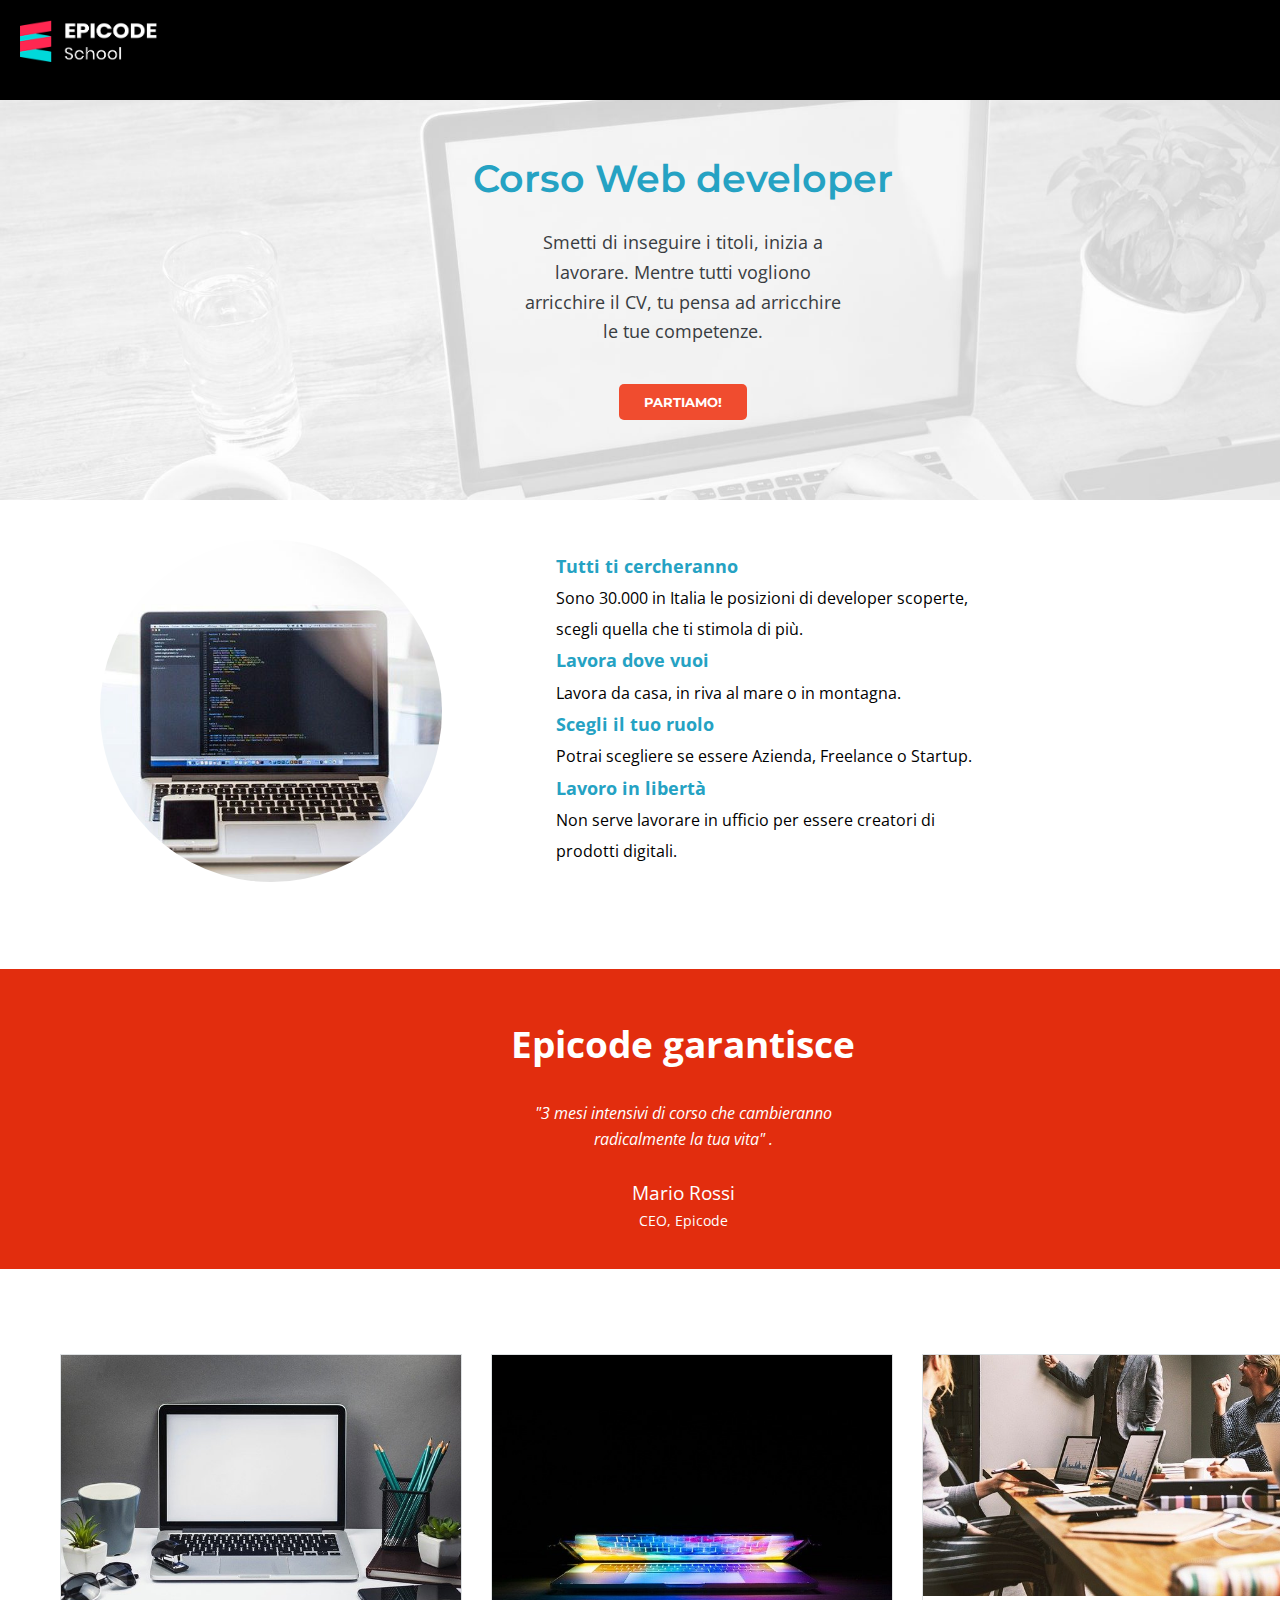
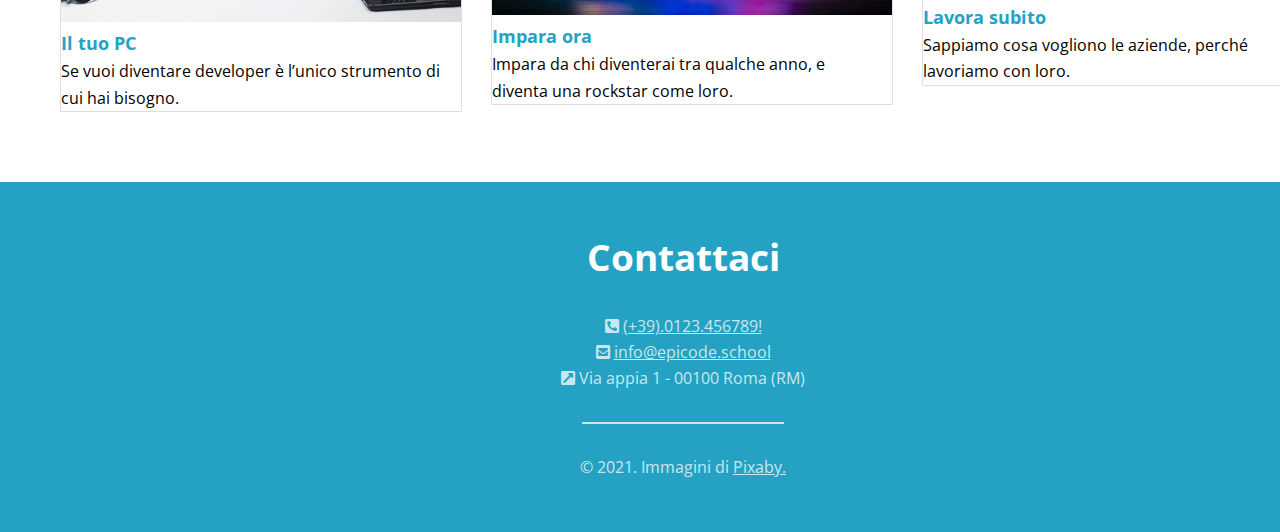
<file: computer.html>
<!DOCTYPE html>
<html lang="en">
  <head>
    <meta charset="UTF-8" />
    <meta name="viewport" content="width=device-width, initial-scale=1.0" />
    <title>Esame</title>
    <link rel="stylesheet" href="reset.css" />
    <link rel="preconnect" href="https://fonts.googleapis.com" />
    <link rel="preconnect" href="https://fonts.gstatic.com" crossorigin />
    <link
      href="https://fonts.googleapis.com/css2?family=Open+Sans:ital,wght@0,300..800;1,300..800&display=swap"
      rel="stylesheet"
    />
    <link rel="preconnect" href="https://fonts.googleapis.com" />
    <link rel="preconnect" href="https://fonts.gstatic.com" crossorigin />
    <link
      href="https://fonts.googleapis.com/css2?family=Montserrat:ital,wght@0,100..900;1,100..900&display=swap"
      rel="stylesheet"
    />
    <link
      rel="stylesheet"
      href="https://cdnjs.cloudflare.com/ajax/libs/font-awesome/5.15.4/css/all.min.css"
      integrity="sha512-1ycn6IcaQQ40/MKBW2W4Rhis/DbILU74C1vSrLJxCq57o941Ym01SwNsOMqvEBFlcgUa6xLiPY/NS5R+E6ztJQ=="
      crossorigin="anonymous"
      referrerpolicy="no-referrer"
    />
    <link rel="stylesheet" href="./stylecomputer.css" />
  </head>
  <body>
    <header>
      <div id="barra">
        <img id="logo" src="./assets/img/logo.png" alt="logo" />
      </div>
      <div id="sottobarra">
        <h1>Corso Web developer</h1>
        <p id="intro">
          Smetti di inseguire i titoli, inizia a <br />
          lavorare. Mentre tutti vogliono <br />
          arricchire il CV, tu pensa ad arricchire <br />
          le tue competenze.
        </p>
        <a href="https://epicode.com/it/corso-web-developer-part-time/">
          <button>PARTIAMO!</button>
        </a>
      </div>
    </header>
    <main>
      <img id="notebook" src="./assets/img/notebook.jpg" alt="notebook" />
     <div id="info">
      <h3 >Tutti ti cercheranno</h3>
      <p >
        Sono 30.000 in Italia le posizioni di developer scoperte, <br> scegli quella
        che ti stimola di più.
      </p>

      <h3>Lavora dove vuoi</h3>
      <p >Lavora da casa, in riva al mare o in montagna.</p>

      <h3>Scegli il tuo ruolo</h3>
      <p  >
        Potrai scegliere se essere Azienda, Freelance o Startup.
      </p>

      <h3>Lavoro in libertà</h3>
      <p >
        Non serve lavorare in ufficio per
        essere creatori di <br>prodotti digitali.
      </p>
    </div>




      <div id="rosso">
        <h2>Epicode garantisce</h2>
        <p id="corsivo">
          "3 mesi intensivi di corso che cambieranno <br />
          radicalmente la tua vita" .
        </p>
   
        <p id="nome">Mario Rossi</p>
        <p id="ceo">CEO, Epicode</p>
      </div>




      
      <div id="cosapara">
        <div class="bordo">
          <img class="computer" src="./assets/img/foto1.jpg" alt="Computer" />

          <h3 class="unico">Il tuo PC</h3>
          <p class="testopara">
            Se vuoi diventare developer è l’unico 
            strumento di <br>cui hai bisogno.
          </p>
        </div>
        <div class="bordo">
          <img class="computer" src="./assets/img/foto2.jpg" alt="computer" />
          <h3 class="unico">Impara ora</h3>
          <p class="testopara">
            Impara da chi diventerai tra qualche 
            anno, e <br>diventa una rockstar come loro.
          </p>
        </div>
        <div class="bordo">
          <img class="computer" src="./assets/img/foto3.jpg" alt="computer" />
          <h3 class="unico">Lavora subito</h3>
          <p class="testopara">
            Sappiamo cosa vogliono le aziende, perché <br>lavoriamo con loro.
          </p>
        </div>
      </div>
    </main>



    <footer>
      <div id="footer">
        <h2>Contattaci</h2>
        <p class="contatti">
          <i class="fas fa-phone-square-alt"></i> <u>(+39).0123.456789! </u>
        </p>
        <p class="contatti">
          <i class="fas fa-envelope-square"></i> <u>info@epicode.school </u>
        </p>
        <p class="contatti">
          <i class="fas fa-external-link-square-alt"></i> Via appia 1 - 00100
          Roma (RM)
        </p>

        <hr />
        <p class="contatti">
          &copy 2021. Immagini di <a class="contatti" href="#">Pixaby.</a>
        </p>
      </div>
    </footer>
  </body>
</html>
</file>
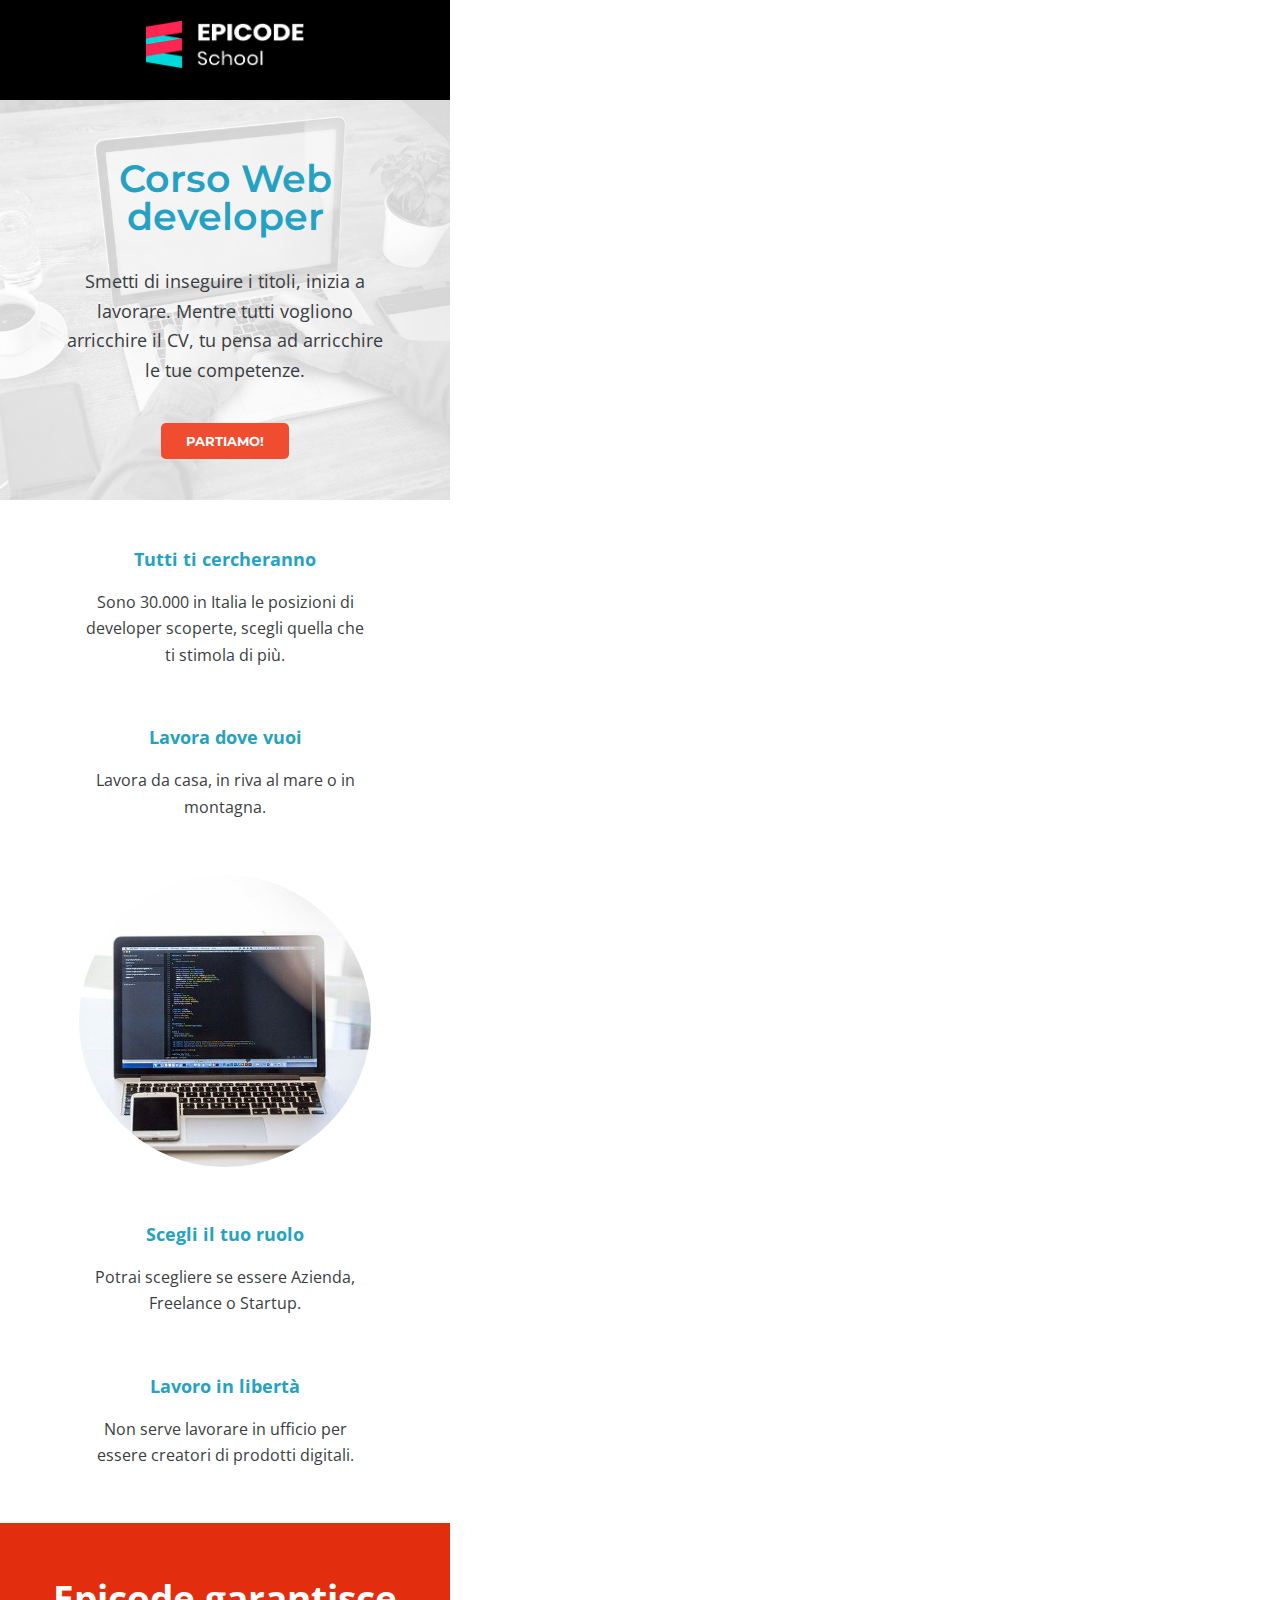
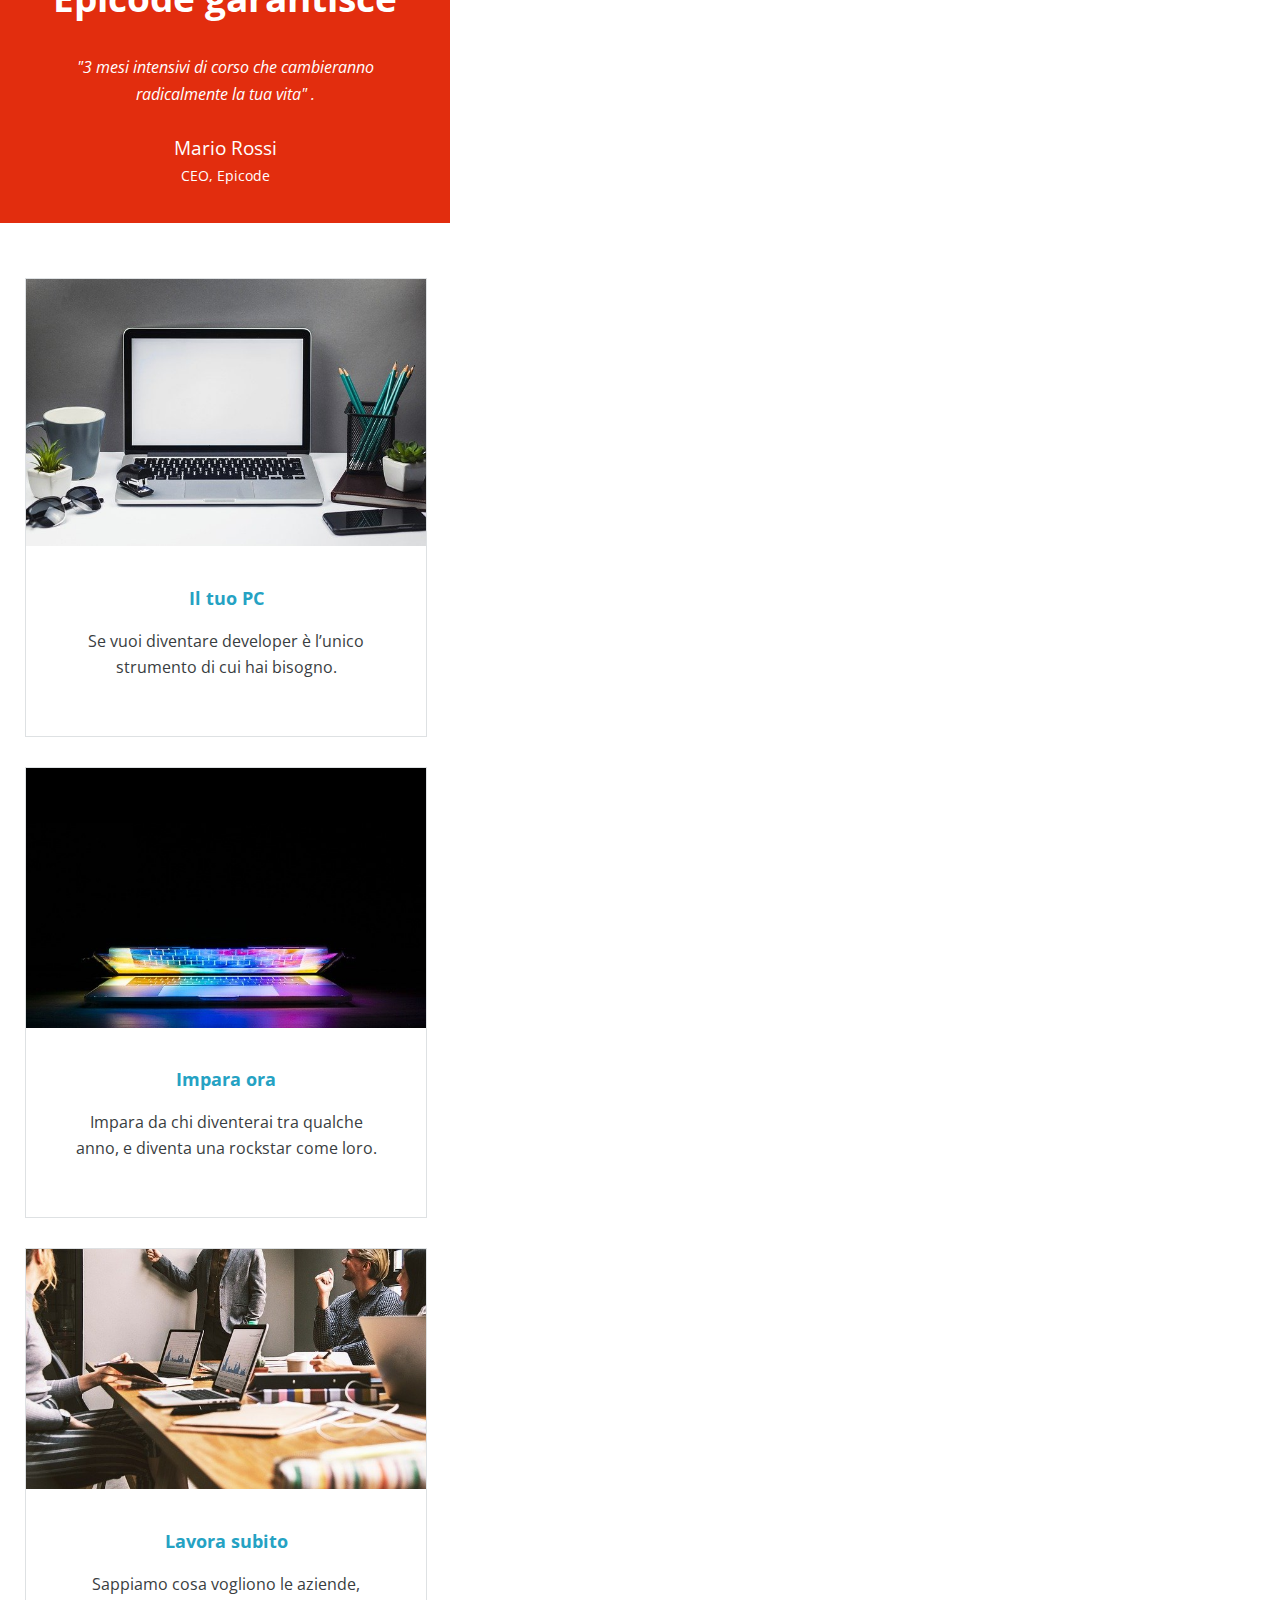
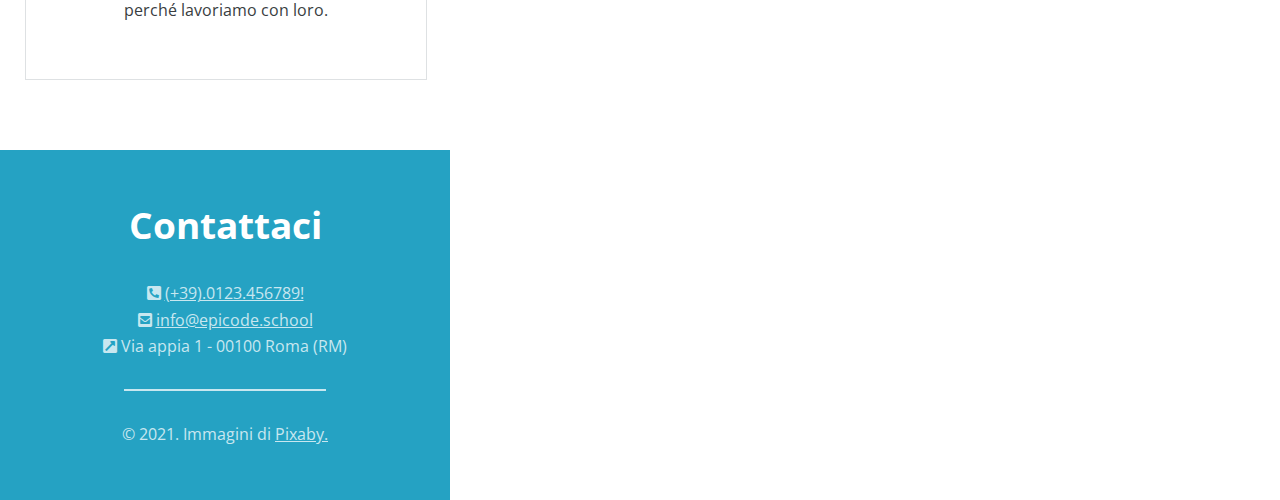
<file: phone.html>
<!DOCTYPE html>
<html lang="en">
  <head>
    <meta charset="UTF-8" />
    <meta name="viewport" content="width=device-width, initial-scale=1.0" />
    <title>Esame</title>
    <link rel="stylesheet" href="reset.css" />
    <link rel="preconnect" href="https://fonts.googleapis.com" />
    <link rel="preconnect" href="https://fonts.gstatic.com" crossorigin />
    <link
      href="https://fonts.googleapis.com/css2?family=Open+Sans:ital,wght@0,300..800;1,300..800&display=swap"
      rel="stylesheet"
    />
    <link rel="preconnect" href="https://fonts.googleapis.com" />
    <link rel="preconnect" href="https://fonts.gstatic.com" crossorigin />
    <link
      href="https://fonts.googleapis.com/css2?family=Montserrat:ital,wght@0,100..900;1,100..900&display=swap"
      rel="stylesheet"
    />
    <link
      rel="stylesheet"
      href="https://cdnjs.cloudflare.com/ajax/libs/font-awesome/5.15.4/css/all.min.css"
      integrity="sha512-1ycn6IcaQQ40/MKBW2W4Rhis/DbILU74C1vSrLJxCq57o941Ym01SwNsOMqvEBFlcgUa6xLiPY/NS5R+E6ztJQ=="
      crossorigin="anonymous"
      referrerpolicy="no-referrer"
    />
    <link rel="stylesheet" href="./stylephone.css" />
  </head>
  <body>
    <header>
      <div id="barra">
        <img id="logo" src="./assets/img/logo.png" alt="logo" />
      </div>
      <div id="sottobarra">
        <h1>Corso Web developer</h1>
        <p id="intro">
          Smetti di inseguire i titoli, inizia a <br />
          lavorare. Mentre tutti vogliono <br />
          arricchire il CV, tu pensa ad arricchire <br />
          le tue competenze.
        </p>
        <a href="https://epicode.com/it/corso-web-developer-part-time/">
          <button>PARTIAMO!</button>
        </a>
      </div>
    </header>
    <main>
      <div>
        <h3>Tutti ti cercheranno</h3>
        <p class="testopara">
          Sono 30.000 in Italia le posizioni di <br />developer scoperte, scegli
          quella che <br />
          ti stimola di più.
        </p>
        <h3>Lavora dove vuoi</h3>
        <p class="testopara">
          Lavora da casa, in riva al mare o in <br />
          montagna.
        </p>
        <img id="notebook" src="./assets/img/notebook.jpg" alt="notebook" />

        <h3>Scegli il tuo ruolo</h3>
        <p class="testopara">
          Potrai scegliere se essere Azienda, <br />Freelance o Startup.
        </p>
        <h3>Lavoro in libertà</h3>
        <p class="testopara">
          Non serve lavorare in ufficio per <br />
          essere creatori di prodotti digitali.
        </p>
      </div>
      <div id="rosso">
        <h2>Epicode garantisce</h2>
        <p id="corsivo">
          "3 mesi intensivi di corso che cambieranno <br />
          radicalmente la tua vita" .
        </p>
        <p id="nome">Mario Rossi</p>
        <p id="ceo">CEO, Epicode</p>
      </div>
      <div id="cosapara">
        <div class="bordo">
          <img class="computer" src="./assets/img/foto1.jpg" alt="Computer" />

          <h3 class="unico">Il tuo PC</h3>
          <p class="testopara">
            Se vuoi diventare developer è l’unico <br />
            strumento di cui hai bisogno.
          </p>
        </div>
        <div class="bordo">
          <img class="computer" src="./assets/img/foto2.jpg" alt="computer" />
          <h3 class="unico">Impara ora</h3>
          <p class="testopara">
            Impara da chi diventerai tra qualche <br />
            anno, e diventa una rockstar come loro.
          </p>
        </div>
        <div class="bordo">
          <img class="computer" src="./assets/img/foto3.jpg" alt="computer" />
          <h3 class="unico">Lavora subito</h3>
          <p class="testopara">
            Sappiamo cosa vogliono le aziende, <br />perché lavoriamo con loro.
          </p>
        </div>
      </div>
    </main>
    <footer>
      <div id="footer">
        <h2>Contattaci</h2>
        <p class="contatti">
          <i class="fas fa-phone-square-alt"></i> <u>(+39).0123.456789! </u>
        </p>
        <p class="contatti">
          <i class="fas fa-envelope-square"></i> <u>info@epicode.school </u>
        </p>
        <p class="contatti">
          <i class="fas fa-external-link-square-alt"></i> Via appia 1 - 00100
          Roma (RM)
        </p>

        <hr />
        <p class="contatti">
          &copy 2021. Immagini di <a class="contatti" href="#">Pixaby.</a>
        </p>
      </div>
    </footer>
  </body>
</html>
</file>
<file: stylecomputer.css>
body {
    font-family: "Open Sans", system-ui;
    font-size: 1.2;
    line-height: 1.65;
    width: 1366px;
    height: 100%;
  }
  
  #barra {
    width: 1366px;
    height: 100px;
    background-color: black;
    
  }
  #sottobarra{
      width: 100%;
      height: 400px;
      background-image: url(./assets/img/banner.jpg);
      background-repeat: no-repeat;
      background-size: cover;
      background-position: 40% 15%;
      text-align: center;
      box-sizing: border-box;
  }
  
  #logo {
    width: 10%;
    padding-top: 20px;
    margin-left: 20px;
  }
  h1{
      color: #25a2c3;
      font-family: "Montserrat", sans-serif;
      font-weight: 600;
      font-size: 2.4em;
      line-height: 1;
      padding: 30px;
      padding-top: 60px;
  }
  #intro{
      color: #393d41;
      font-size: 18px;
      
  }
  
  button{
      background-color: #f04c2f;
      color: white;
      border: 0;
      font-family: "Montserrat", sans-serif;
      font-weight: 700;
      padding: 10px 25px;
      margin-top: 37px;
      border-radius: 5px;
  }
  main{
      width: 1366px;
      height: 100%;
      
  }
  
  h3{
    display: inline;
      color: #25a2c3;
      font-weight: 700;
      margin-top: 45px;
      font-size: 1.1em;}
      
  
  
  
  #notebook{
      border-radius: 50%;
      width: 25%;
      display: inline-block;
     margin: 40px 10px 10px 100px;
     
  }
      
  #rosso{
      width: 100%;
      height: 300px;
      background-color: #e22d0e;
      text-align: center;
      margin-bottom: 55px;
      margin-top: 70px;
  }
  h2{
      color: white;
      font-size: 2.3em;
      font-weight: 700;
      padding: 45px 50px 25px 50px;
  }
  #corsivo{
      font-style: italic;
      color: white;
      margin-bottom: 25px;
  }
  #nome{
      color: white;
      font-size: 1.2em;
  }
  #ceo{
      color: white;
      font-size: 0.9em;
  }
  #codapara{
      width: 350px;
      height: 350px;
     
      
  }
  
  
  .computer{
      width: 400px;
      
     
  }
  .unico{
      margin-top: 30px;
  }
  .bordo{
      border: 1px solid #dee1e3;
      width: 400px;
      margin-left: 25px;
      margin-top: 30px;
      display: inline-block;
      vertical-align: top;
      
  }
   #footer{
      width: 100%;
      height: 350px;
      background-color: #25a2c3;
      text-align: center;
      margin-top: 70px;
  
   }
   .contatti{
      color: #c8e7f0;
   }
  
  
   
   hr{
      width: 200px;
      border: 1px solid  #c8e7f0;
      margin: 30px auto 30px;
   }
   
   #info{
    display: inline-block;
    vertical-align: top;
    margin:50px 15px 20px 100px;
    line-height: 1.9;
   }
   #cosapara{
    margin-left: 35px;
   }
</file>
<file: stylephone.css>
body {
  font-family: "Open Sans", system-ui;
  font-size: 1.2;
  line-height: 1.65;
  width: 450px;
  height: 100%;
}

#barra {
  width: 450px;
  height: 100px;
  background-color: black;
  text-align: center;
}
#sottobarra{
    width: 100%;
    height: 400px;
    background-image: url(./assets/img/banner.jpg);
    background-repeat: no-repeat;
    background-size: cover;
    background-position: 60%;
    text-align: center;
    box-sizing: border-box;
}

#logo {
  width: 35%;
  padding-top: 20px;
}
h1{
    color: #25a2c3;
    font-family: "Montserrat", sans-serif;
    font-weight: 600;
    font-size: 2.4em;
    line-height: 1;
    padding: 30px;
    padding-top: 60px;
}
#intro{
    color: #393d41;
    font-size: 18px;
    
}

button{
    background-color: #f04c2f;
    color: white;
    border: 0;
    font-family: "Montserrat", sans-serif;
    font-weight: 700;
    padding: 10px 25px;
    margin-top: 37px;
    border-radius: 5px;
}
main{
    width: 450px;
    height: 100%;
    text-align: center;
}

h3{
    color: #25a2c3;
    font-weight: 700;
    margin-top: 45px;
    font-size: 1.1em;
}
.testopara{
    margin: 15px auto 55px auto;
    color: #393d41;
}

#notebook{
    border-radius: 50%;
    width: 65%;
}
    
#rosso{
    width: 100%;
    height: 300px;
    background-color: #e22d0e;
    text-align: center;
    margin-bottom: 55px;
}
h2{
    color: white;
    font-size: 2.3em;
    font-weight: 700;
    padding: 45px 50px 25px 50px;
}
#corsivo{
    font-style: italic;
    color: white;
    margin-bottom: 25px;
}
#nome{
    color: white;
    font-size: 1.2em;
}
#ceo{
    color: white;
    font-size: 0.9em;
}
#codapara{
    width: 350px;
    height: 350px;
   
    
}


.computer{
    width: 400px;
   
}
.unico{
    margin-top: 30px;
}
.bordo{
    border: 1px solid #dee1e3;
    width: 400px;
    margin-left: 25px;
    margin-top: 30px;
}
 #footer{
    width: 100%;
    height: 350px;
    background-color: #25a2c3;
    text-align: center;
    margin-top: 70px;

 }
 .contatti{
    color: #c8e7f0;
 }

 .fas{
    
 }
 hr{
    width: 200px;
    border: 1px solid  #c8e7f0;
    margin: 30px auto 30px;
 }
</file>
